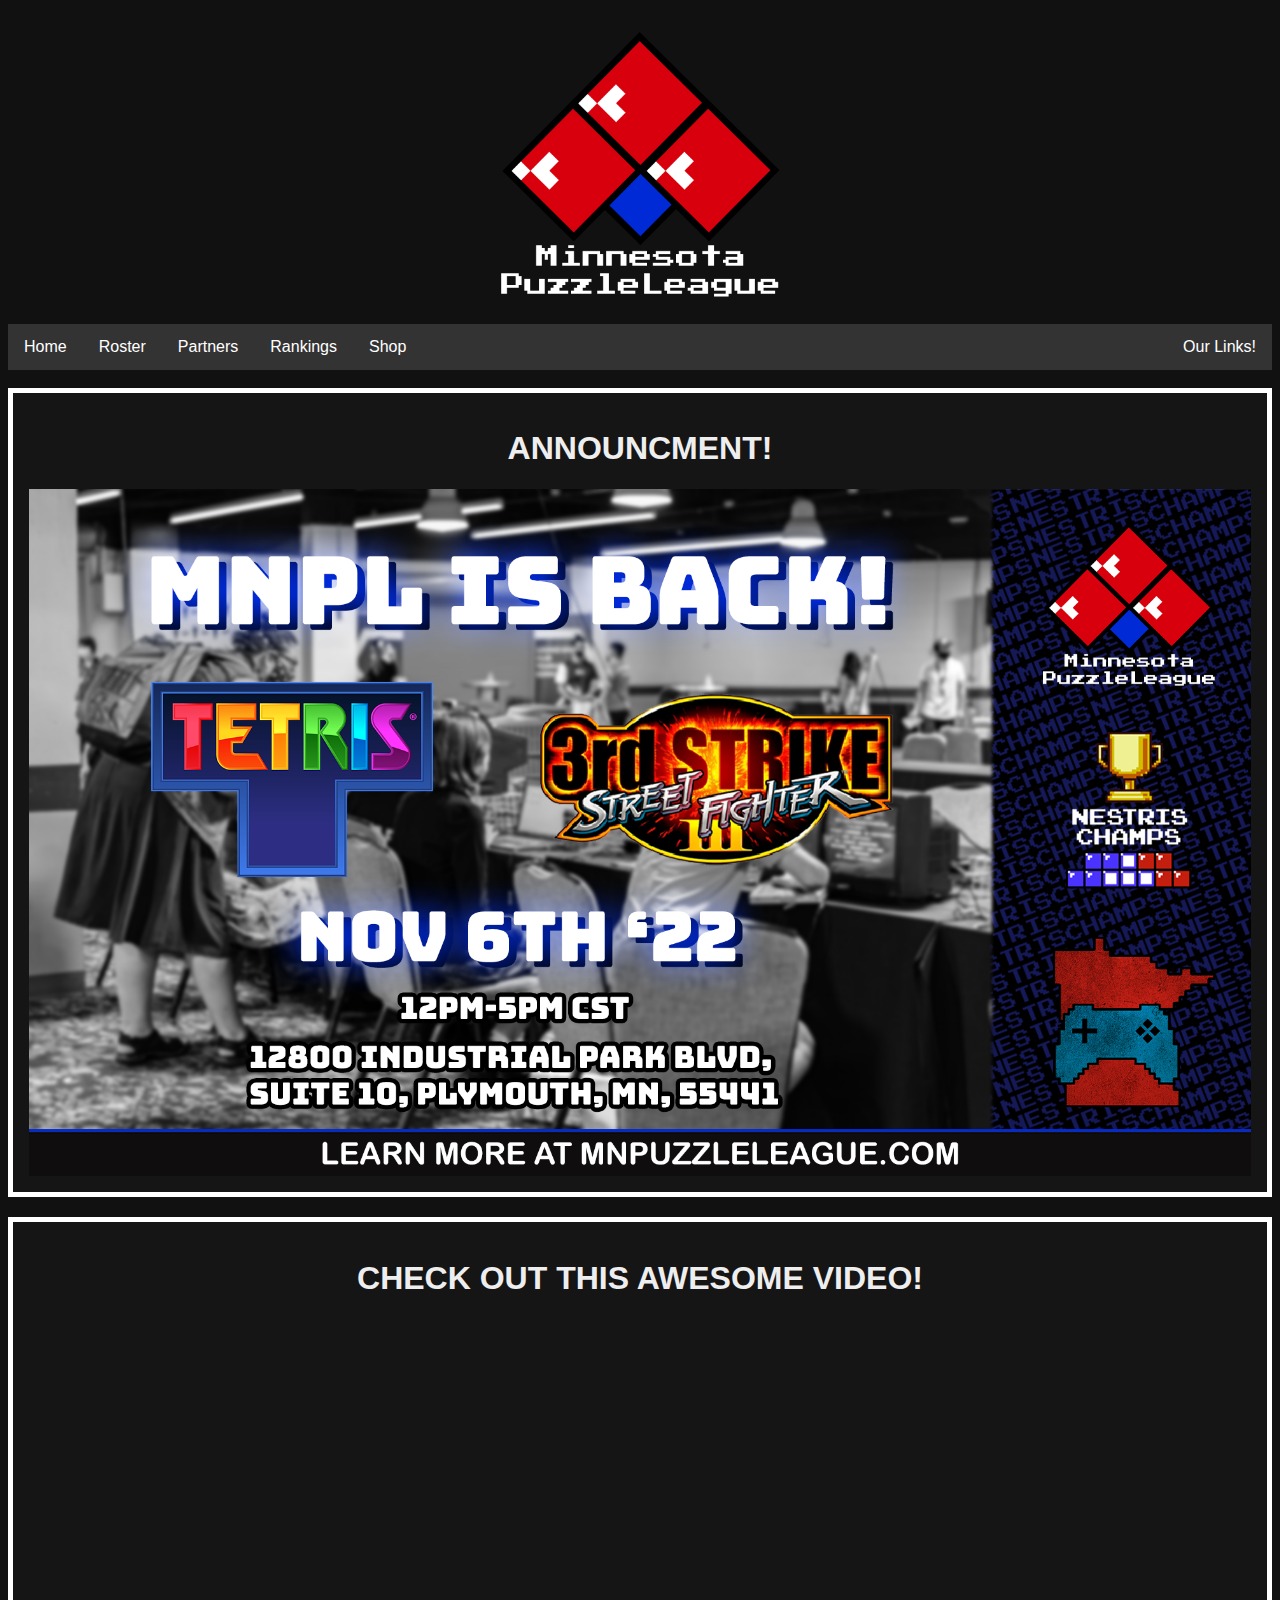
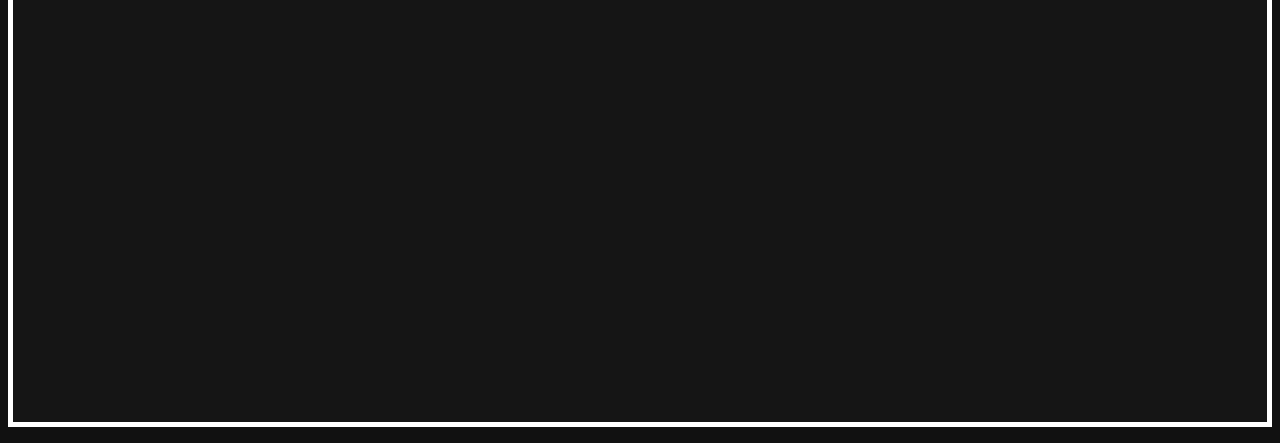
<file: index.html>
<html>
<body>
    <div id="logo">
        <img src="Sponsors/NEW LOGO WHITE.png" width="25%" alt="LOGO">
        </div>
    <ul>
        <li class="kave-line"><a href="index.html">Home</a></li>
        <li><a href="roster.html">Roster</a></li>
        <li><a href="partners.html">Partners</a></li>
        <li><a href="https://docs.google.com/spreadsheets/d/1-_0Hj5--2tsq2mVGptGOyAUGc_YonfBI57pXmYqjS2s/edit#gid=1912436914">Rankings</a></li>
        <li><a href="https://www.bonfire.com/store/minnesota-puzzle-league/">Shop</a></li>
        <li style="float:right"><a class="active" href="https://linktr.ee/mnpuzzleleague">Our Links!</a></li>
    </ul>

      
      <br>
      <div id="main"style="border:5px; border-style:solid; border-color:white; padding: 1em;">
        <h1 style="font-family:Arial;">ANNOUNCMENT!</h1>
       <a href="MNPL_TXSF.html"><img src="nov 6 '22.png"width="1280px"class="responsive"></a>
      </div>
      
      <div id="youtube"style="border:5px; border-style:solid; border-color:white; padding: 1em;"> <h1 style="font-family:Arial;">CHECK OUT THIS AWESOME VIDEO!</h1>
          <div class="video-container">
        <iframe src="https://www.youtube.com/embed/7h0Y9dfPyLY" frameborder="0" allow="accelerometer; autoplay; encrypted-media; gyroscope; picture-in-picture" allowfullscreen></iframe>
      </div>
      </div>
      <br><br>
                             
</body>
</html>





<style>
    body {
 background-color: #111;
 color:#eee;
  height: 600px;
  width: auto;
  padding: 0;
  font-family:Arial;
  text-align: center;
}
#container {
  background-color: #151515;
  height:360px;
}
#header {
    color: white;
    text-align: center;
  font-size: 31px;
  
}
ul {
  list-style-type: none;
  margin: 0;
  padding: 0;
  overflow: hidden;
  background-color: #333;
}

li {
  float: left;
}

li a {
  display: block;
  color: white;
  text-align: center;
  padding: 14px 16px;
  text-decoration: none;
}

/* Change the link color to #111 (black) on hover */
li a:hover {
  background-color: #111;
}
/* width */
::-webkit-scrollbar {
  width: 10px;
}

/* Track */
::-webkit-scrollbar-track {
  background: #f1f1f1;
}

/* Handle */
::-webkit-scrollbar-thumb {
  background: #151515;
}

/* Handle on hover */
::-webkit-scrollbar-thumb:hover {
  background: #151515;
}
  
#main{
  background-color: #151515;
  position:relative;
  top:00px;
  text-align:center;
}

a{
  text-decoration: none;
  color: white;
}
  
#youtube{
  background-color: #151515;
  position:relative;
  left:px;
   top:20px;
  text-align:center;
}
.responsive {
  width: 100%;
  height: auto;
}
.video-container {
    overflow: hidden;
    position: relative;
    width:100%;
}

.video-container::after {
    padding-top: 56.25%;
    display: block;
    content: '';
}

.video-container iframe {
    position: absolute;
    top: 0;
    left: 0;
    width: 100%;
    height: 100%;
}

</style>
</file>
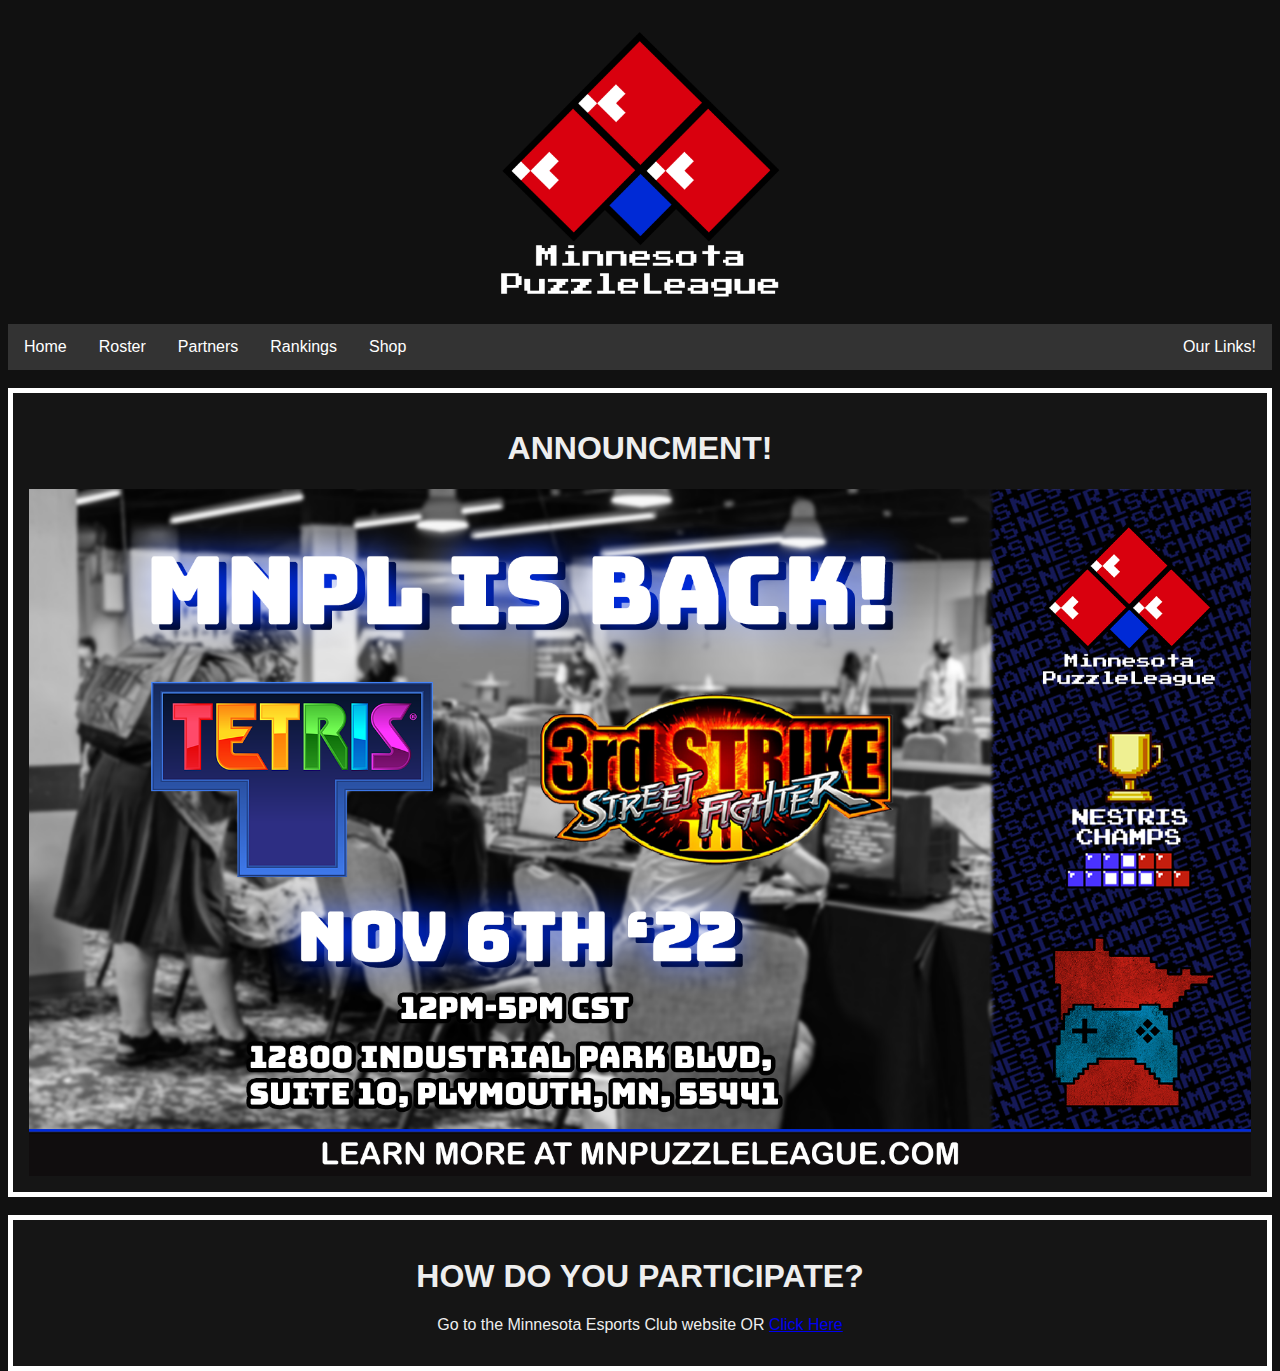
<file: MNPL_TXSF.html>
<html>
<body>
    <div id="logo">
        <img src="Sponsors/NEW LOGO WHITE.png" width="25%" alt="LOGO">
        </div>
    <ul>
        <li class="kave-line"><a href="index.html">Home</a></li>
        <li><a href="roster.html">Roster</a></li>
        <li><a href="partners.html">Partners</a></li>
        <li><a href="https://docs.google.com/spreadsheets/d/1-_0Hj5--2tsq2mVGptGOyAUGc_YonfBI57pXmYqjS2s/edit#gid=1912436914">Rankings</a></li>
        <li><a href="https://www.bonfire.com/store/minnesota-puzzle-league/">Shop</a></li>
        <li style="float:right"><a class="active" href="https://linktr.ee/mnpuzzleleague">Our Links!</a></li>
    </ul>

      
      <br>
      <div id="main"style="border:5px; border-style:solid; border-color:white; padding: 1em;">
        <h1 style="font-family:Arial;">ANNOUNCMENT!</h1>
       <a href"#"><img src="nov 6 '22.png"width="1280px"class="responsive"></a>
      </div>

      <br>
      <div id="main"style="border:5px; border-style:solid; border-color:white; padding: 1em;">
        <h1 style="font-family:Arial;">HOW DO YOU PARTICIPATE?</h1>
       <p>Go to the Minnesota Esports Club website OR <a href="https://www.minnesotaesports.org">Click Here</a></p>
      </div>
                  
</body>
</html>





<style>
    body {
 background-color: #111;
 color:#eee;
  height: 600px;
  width: auto;
  padding: 0;
  font-family:Arial;
  text-align: center;
}
#container {
  background-color: #151515;
  height:360px;
}
#header {
    color: white;
    text-align: center;
  font-size: 31px;
  
}
ul {
  list-style-type: none;
  margin: 0;
  padding: 0;
  overflow: hidden;
  background-color: #333;
}

li {
  float: left;
}

li a {
  display: block;
  color: white;
  text-align: center;
  padding: 14px 16px;
  text-decoration: none;
}

/* Change the link color to #111 (black) on hover */
li a:hover {
  background-color: #111;
}
/* width */
::-webkit-scrollbar {
  width: 10px;
}

/* Track */
::-webkit-scrollbar-track {
  background: #f1f1f1;
}

/* Handle */
::-webkit-scrollbar-thumb {
  background: #151515;
}

/* Handle on hover */
::-webkit-scrollbar-thumb:hover {
  background: #151515;
}
  
#main{
  background-color: #151515;
  position:relative;
  top:00px;
  text-align:center;
}

.logo a{
  text-decoration: none;
  color: white;
}
  
#youtube{
  background-color: #151515;
  position:relative;
  left:px;
   top:20px;
  text-align:center;
}
.responsive {
  width: 100%;
  height: auto;
}
.video-container {
    overflow: hidden;
    position: relative;
    width:100%;
}

.video-container::after {
    padding-top: 56.25%;
    display: block;
    content: '';
}

.video-container iframe {
    position: absolute;
    top: 0;
    left: 0;
    width: 100%;
    height: 100%;
}

</style>
</file>
